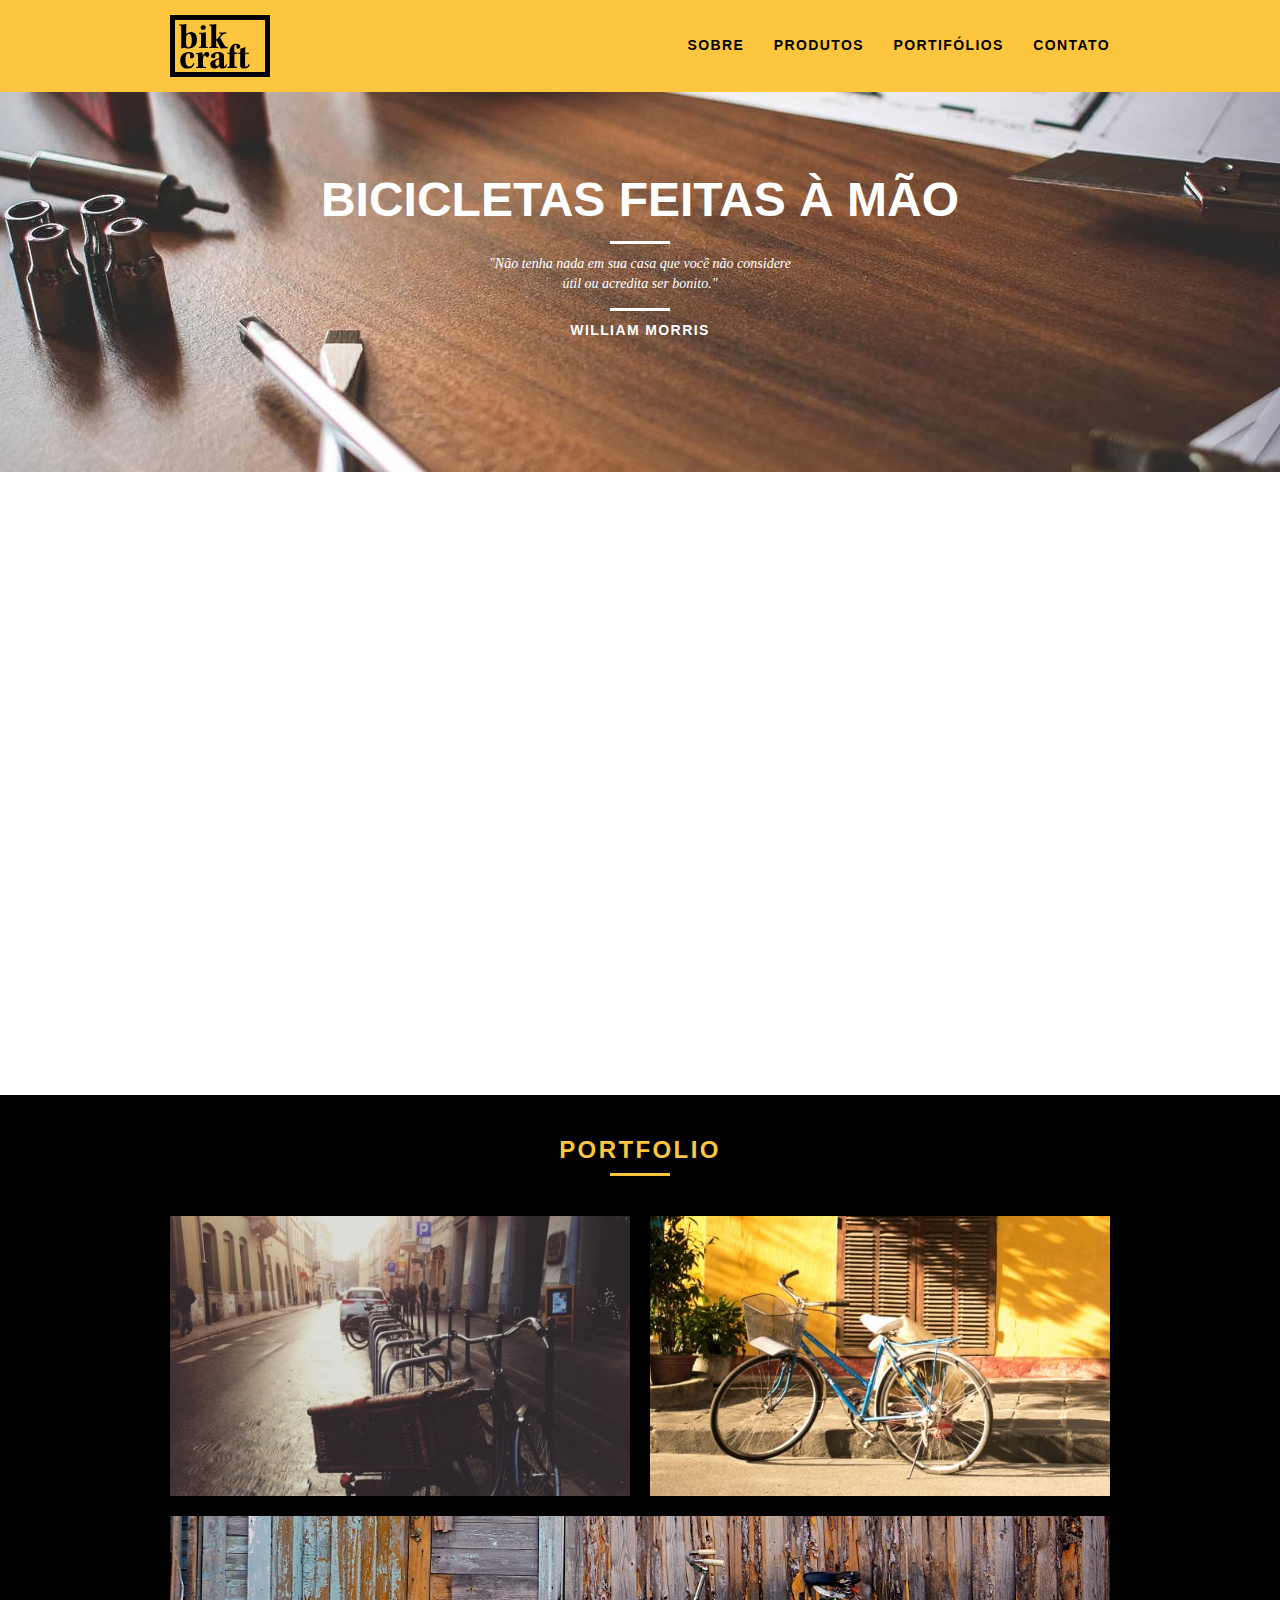
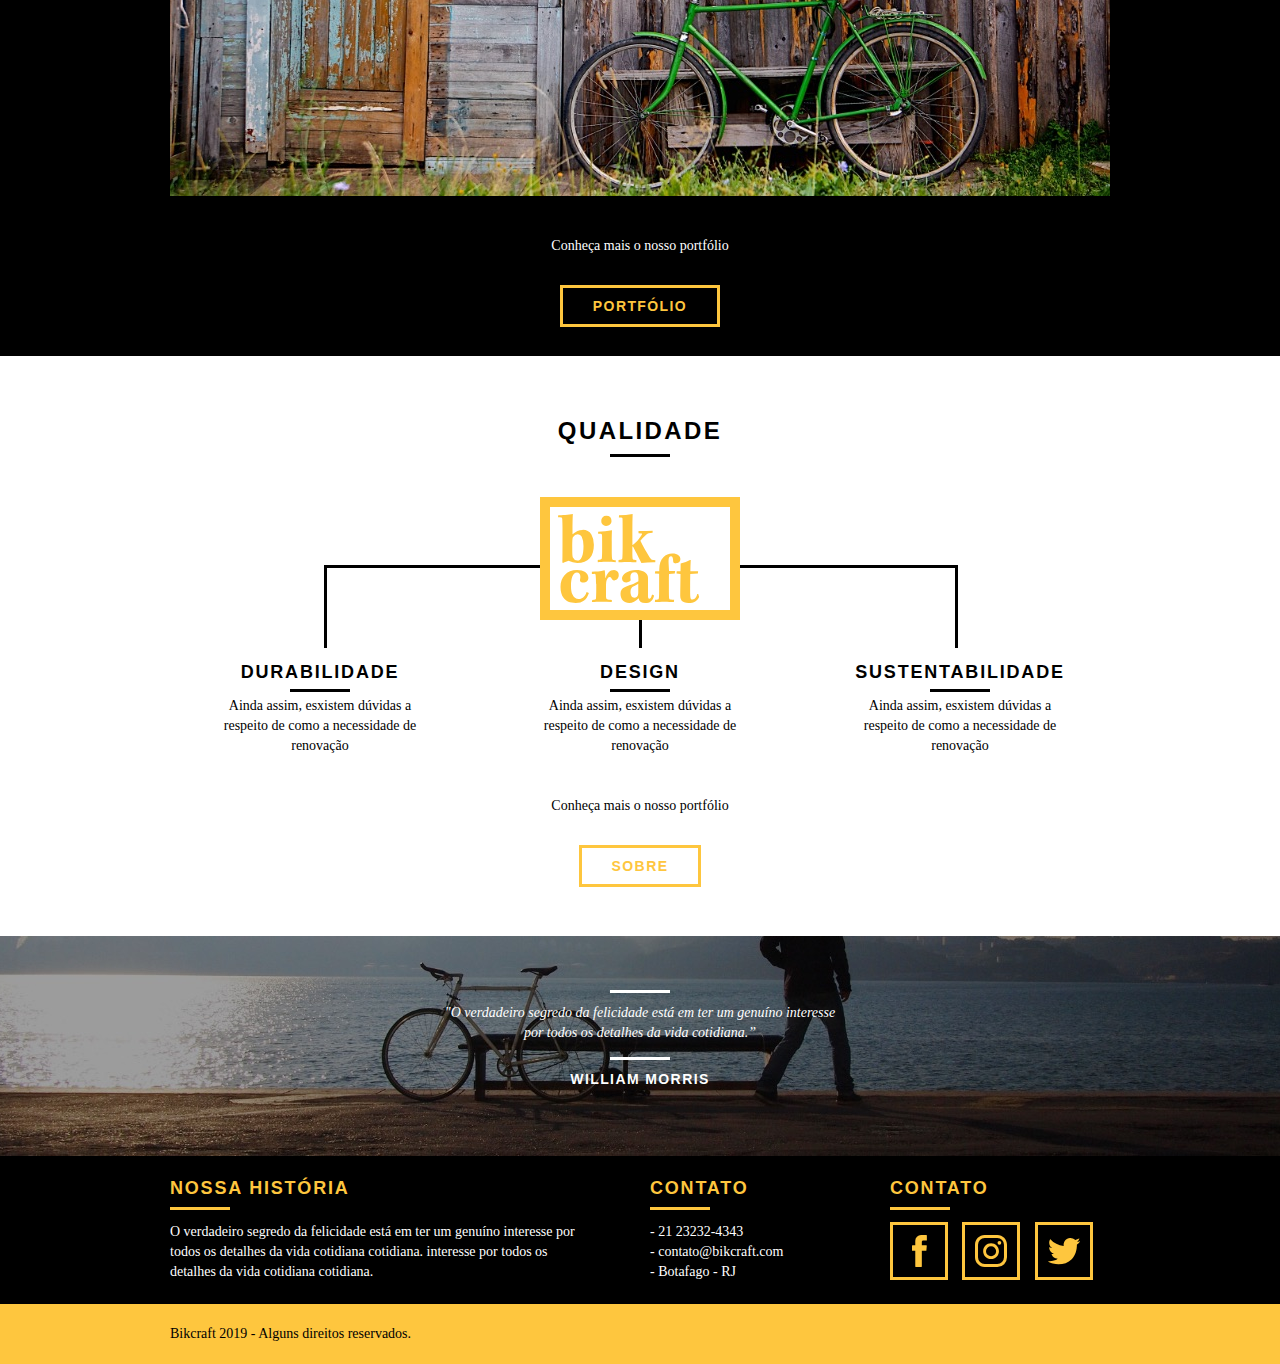
<file: index.html>
<!DOCTYPE html>
<html lang="pt-br">

<head>

    <meta charset="UTF-8">
    <meta name="viewport" content="width=device-width, initial-scale=1.0">
    <link rel="stylesheet" href="css/normalize.css">
    <link rel="stylesheet" href="css/reset.css">
    <link rel="stylesheet" href="css/grid.css">
    <link rel="stylesheet" href="css/style.css">
    <link rel="stylesheet" href="css/responsivo.css">

    <script>document.documentElement.classList.add("js");</script>
    
    <title>Bikcraft</title>

</head>
    

<body>
    <header class="header">
        <div class="container">
            <a href="index.html" class="grid-4">
                <img src="img/bikcraft.svg" alt="Bikcraft">
            </a>
            <nav class="grid-12 header_menu">
                <ul>
                    <li><a href="sobre.html">Sobre</a></li>
                    <li><a href="produtos.html">Produtos</a></li>
                    <li><a href="portifolio.html">Portifólios</a></li>
                    <li><a href="contato.html">Contato</a></li>
                </ul>
            </nav>
        </div>
    </header>

    <section class="introducao">
        <div class="container">
            <h1 data-anime="400" class="fadeInDown">Bicicletas feitas à mão</h1>
            <blockquote data-anime="800" class="fadeInDown quote-externo" >
                <p>"Não tenha nada em sua casa que você não considere útil ou acredita ser bonito."</p>
                <cite>WILLIAM MORRIS</cite>
            </blockquote>
            <a data-anime="1200" href="produtos.html" class="btn">Orçamento</a>
        </div>
    </section>

    <section class="produtos container fadeInDown" data-anime="1600">
        <h2 class="subtitulo">Produto</h2>
        <ul class="produtos_lista">

            <li class="grid-1-3">
                <div class="produtos_icone">
                <img src="img/produtos/passeio.svg" alt="Bikcraft passeio">
                </div>
                <h3>Passeio</h3>
                <p>Ainda assim, esxistem dúvidas a respeito de como a necessidade de renovação.</p>
            </li>

            <li class="grid-1-3">
                <div class="produtos_icone">
                <img src="img/produtos/esporte.svg" alt="Bikcraft passeio">
                </div>
                <h3>Esporte</h3>
                <p>Ainda assim, escistem dúvifsd s respeito de como a necessidade de renovação.</p>
            </li>

            <li class="grid-1-3">
                <div class="produtos_icone">
                <img src="img/produtos/retro.svg" alt="Bikcraft passeio">
                </div>
                <h3>Retrô</h3>
                <p>Ainda assim, escistem dúvifsd s respeito de como a necessidade de renovação.</p>
            </li>

        </ul>

        <div class="call">
            <p>Clique aqui e veja os detalhes dos produtos</p>
            <a href="produtos.html" class="btn btn-preto">Produtos</a>
        </div>

    </section>

    <section class="portfolio">
        <div class="container">
            <h2 class="subtitulo">Portfolio</h2>
            <ul class="portfolio_lista">
                <li class="grid-8"><img src="img/portfolio/retro.jpg" alt="Bicicleta retrô"></li>
                <li class="grid-8"><img src="img/portfolio/passeio.jpg" alt="Bicicleta passeio"></li>
                <li class="grid-16"><img src="img/portfolio/esporte.jpg" alt="Bicicleta esporte"></li>
            </ul>
            <div class="call">
                <p>Conheça mais o nosso portfólio</p>
                <a href="portifolio.html" class="btn">Portfólio</a>
            </div>
        </div>

    </section>

    <section class="qualidade container">
        <h2 class="subtitulo">Qualidade</h2>
        <img src="img/bikcraft-qualidade.svg" alt="Bikcraft">
        <ul class="qualidade_lista">
            <li class="grid-1-3">
                <h3>Durabilidade</h3>
                <p>Ainda assim, esxistem dúvidas a respeito de como a necessidade de renovação</p>
            </li>
            <li class="grid-1-3">
                <h3>Design</h3>
                <p>Ainda assim, esxistem dúvidas a respeito de como a necessidade de renovação</p>
            </li>
            <li class="grid-1-3">
                <h3>Sustentabilidade</h3>
                <p>Ainda assim, esxistem dúvidas a respeito de como a necessidade de renovação</p>
            </li>
        </ul>
        <div class="call">
            <p>Conheça mais o nosso portfólio</p>
            <a href="sobre.html" class="btn btn-preto">Sobre</a>
        </div>
    </section>

    <section class="quebra">

        <blockquote class="quote-externo container">
            <p>"O verdadeiro segredo da felicidade está em ter um genuíno interesse por todos os detalhes da vida cotidiana.”</p>
            <cite>WILLIAM MORRIS</cite>
        </blockquote>
    </section>

    <footer>
        <div class="footer">
            <div class="container">

                <div class="grid-8 footer_historia">
                    <h3>Nossa História</h3>
                    <p>O verdadeiro segredo da felicidade está em ter um genuíno interesse por todos os detalhes da vida cotidiana cotidiana. interesse por todos os detalhes da vida cotidiana cotidiana.</p>
                </div>

                <div class="grid-4 footer_contato">
                    <h3>Contato</h3>
                    <ul>
                        <li>- 21 23232-4343</li>
                        <li>- contato@bikcraft.com</li>
                        <li>- Botafago - RJ</li>
                    </ul>
                </div>

                <div class="grid-4 footer_redes">
                    <h3>Contato</h3>
                    <ul>
                        <li><a href="http://facebook.com" target="_blank"><img src="img/redes-sociais/facebook.svg" alt="Rede social do Facebook"></a></li>
                        <li><a href="http://instragram.com" target="_blank"><img src="img/redes-sociais/instagram.svg" alt="Rede social do Instagram"></a></li>
                        <li><a href="http://twitter.com" target="_blank"><img src="img/redes-sociais/twitter.svg" alt="Rede social do Twitter"></a></li>
                    </ul>
                </div>

            </div>
        </div>

        <div class="copy">
            <div class="container">
            <p class="grid-16">Bikcraft 2019 - Alguns direitos reservados.</p>
            </div>
        </div>

    </footer>

    <script src="./js/simple-anime.js"></script>
    <script src="./js/script.js"></script>

</body>

</html>
</file>
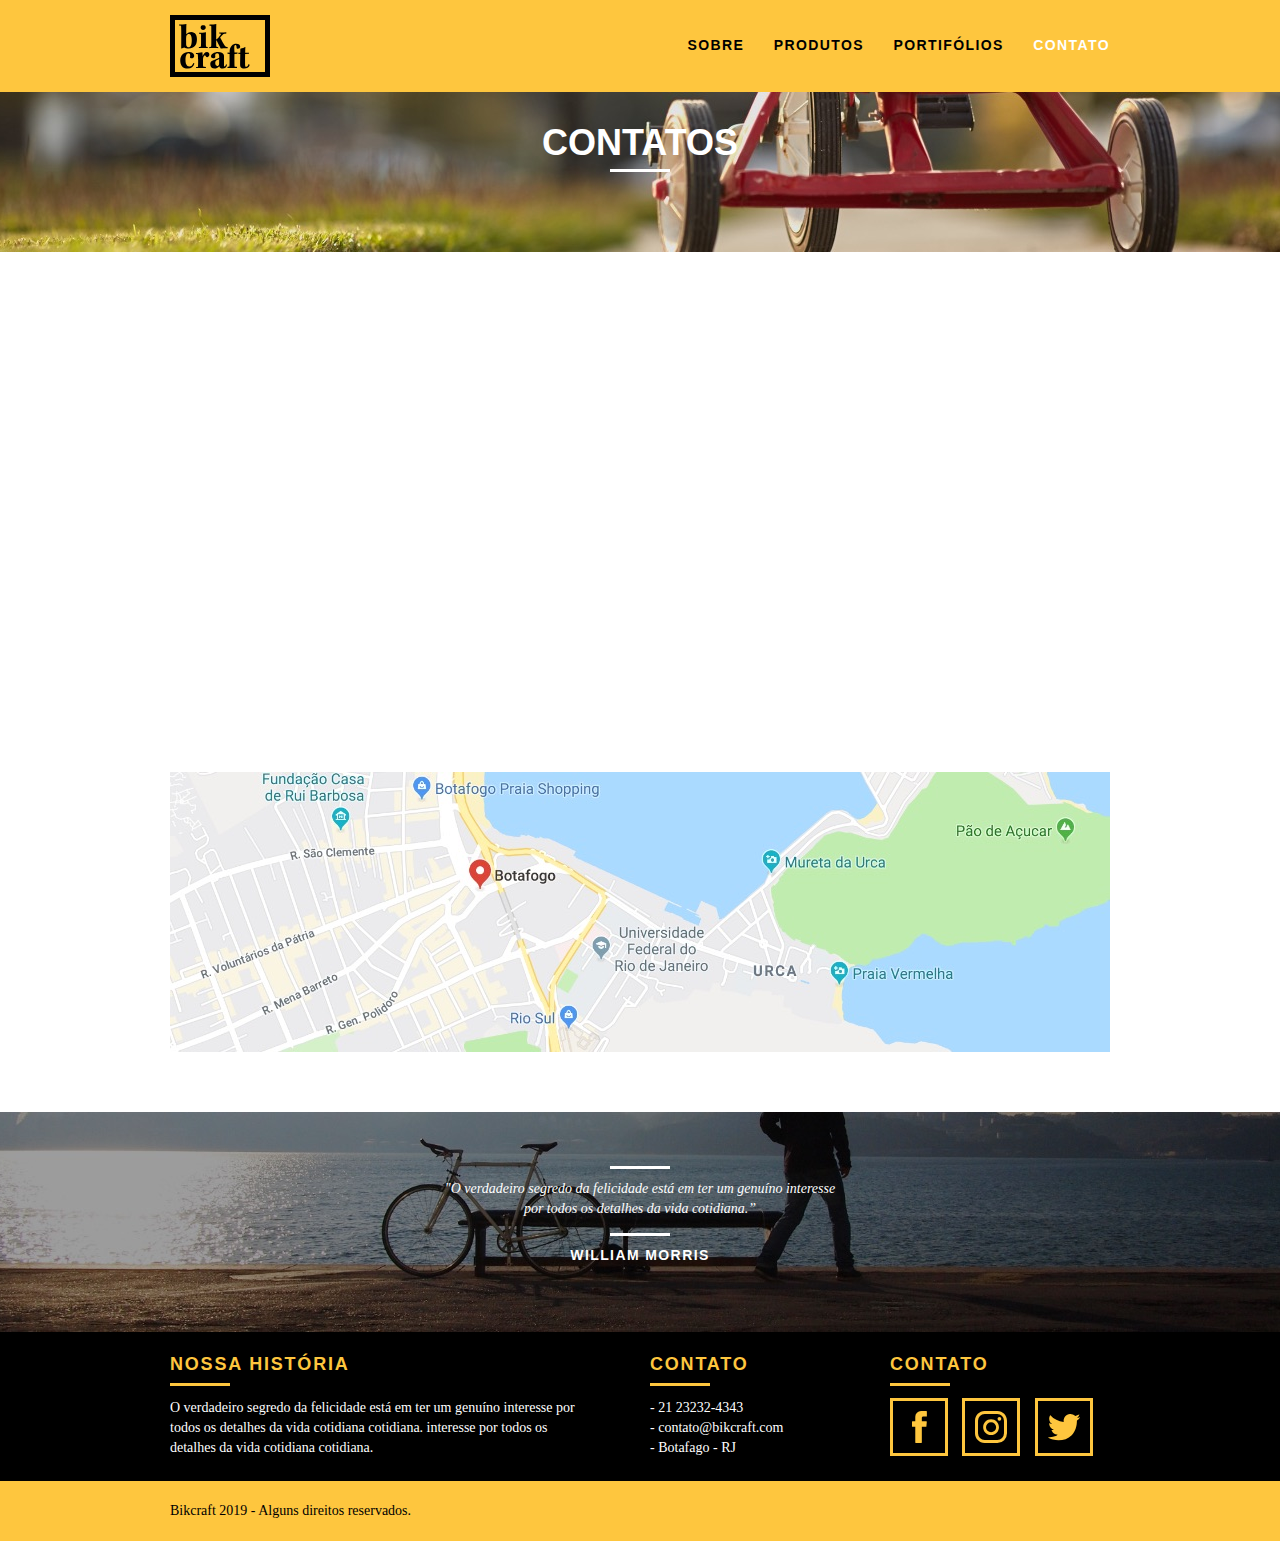
<file: contato.html>
<!DOCTYPE html>
<html lang="pt-br">

<head>
    <meta charset="UTF-8">
    <meta name="viewport" content="width=device-width, initial-scale=1.0">
    <link rel="stylesheet" href="css/normalize.css">
    <link rel="stylesheet" href="css/reset.css">
    <link rel="stylesheet" href="css/grid.css">
    <link rel="stylesheet" href="css/style.css">
    <link rel="stylesheet" href="css/contato.css">
    <link rel="stylesheet" href="css/responsivo.css">
    <script>document.documentElement.classList.add("js");</script>
    <title>Bikcraft - Contato</title>
</head>

<body>
    <header class="header">
        <div class="container">
            <a href="index.html" class="grid-4">
                <img src="img/bikcraft.svg" alt="Bikcraft">
            </a>
            <nav class="grid-12 header_menu">
                <ul>
                    <li><a href="sobre.html">Sobre</a></li>
                    <li><a href="produtos.html">Produtos</a></li>
                    <li><a href="portifolio.html">Portifólios</a></li>
                    <li><a href="contato.html" class="menu_ativo">Contato</a></li>
                </ul>
            </nav>
        </div>
    </header>

    <section class="introducao-interna interna_contato">
        <div class="container">
            <h1 data-anime="400" class="fadeInDown">Contatos</h1>
            <p data-anime="800" class="fadeInDown">Tire suas dúvidas com a gente</p>
        </div>
    </section>
   

    <section class="contato container fadeInDown" data-anime="1200">
            <form action="" id="form_orcamento" class="contato_form grid-8">
                <label for="nome">Nome</label>
                <input type="text" id="nome">

                <label for="email">E-mail</label>
                <input type="text" id="email">

                <label for="telefone">Telefone</label>
                <input type="text" id="telefone">

                <label for="espec">Especificações</label>
                <textarea id="espec"></textarea>
                <button type="submit" class="btn btn-preto">Enviar</button>
            </form>
            <div class="contato_dados grid-8">
                <h3>Dados</h3>
                <span>+55 21 93223 3232</span>
                <span>orcamento@bikcraft.com</span>
                <span>Rua Ali Perto - Botafogo</span>
                <span>Rio de Janeiro - RJ - Brasil</span>
                <h3>Redes Sociais</h3>
                <ul>
                        <li><a href="http://facebook.com" target="_blank"><img src="img/redes-sociais/facebook.svg" alt="Rede social do Facebook"></a></li>
                        <li><a href="http://instragram.com" target="_blank"><img src="img/redes-sociais/instagram.svg" alt="Rede social do Instagram"></a></li>
                        <li><a href="http://twitter.com" target="_blank"><img src="img/redes-sociais/twitter.svg" alt="Rede social do Twitter"></a></li>
                </ul>
            </div>
        </section>

        <section class="container contato_mapa">
            <a href="http://google.com" target="_blank" class="grid-16"><img src="img/endereco-bikcraft.jpg" alt="Endereço da Bikcraft"></a>
        </section>


    <section class="quebra">
        <blockquote class="quote-externo container">
            <p>"O verdadeiro segredo da felicidade está em ter um genuíno interesse por todos os detalhes da vida cotidiana.”</p>
            <cite>WILLIAM MORRIS</cite>
        </blockquote>
    </section>

    <footer>
        <div class="footer">
            <div class="container">

                <div class="grid-8 footer_historia">
                    <h3>Nossa História</h3>
                    <p>O verdadeiro segredo da felicidade está em ter um genuíno interesse por todos os detalhes da vida cotidiana cotidiana. interesse por todos os detalhes da vida cotidiana cotidiana.</p>
                </div>

                <div class="grid-4 footer_contato">
                    <h3>Contato</h3>
                    <ul>
                        <li>- 21 23232-4343</li>
                        <li>- contato@bikcraft.com</li>
                        <li>- Botafago - RJ</li>
                    </ul>
                </div>

                <div class="grid-4 footer_redes">
                    <h3>Contato</h3>
                    <ul>
                        <li><a href="http://facebook.com" target="_blank"><img src="img/redes-sociais/facebook.svg" alt="Rede social do Facebook"></a></li>
                        <li><a href="http://instragram.com" target="_blank"><img src="img/redes-sociais/instagram.svg" alt="Rede social do Instagram"></a></li>
                        <li><a href="http://twitter.com" target="_blank"><img src="img/redes-sociais/twitter.svg" alt="Rede social do Twitter"></a></li>
                    </ul>
                </div>

            </div>
        </div>

        <div class="copy">
            <div class="container">
            <p class="grid-16">Bikcraft 2019 - Alguns direitos reservados.</p>
            </div>
        </div>

    </footer>

    <script src="./js/simple-anime.js"></script>
    <script src="./js/simple-slide.js"></script>    
    <script src="./js/script.js"></script>

</body>

</html>
</file>
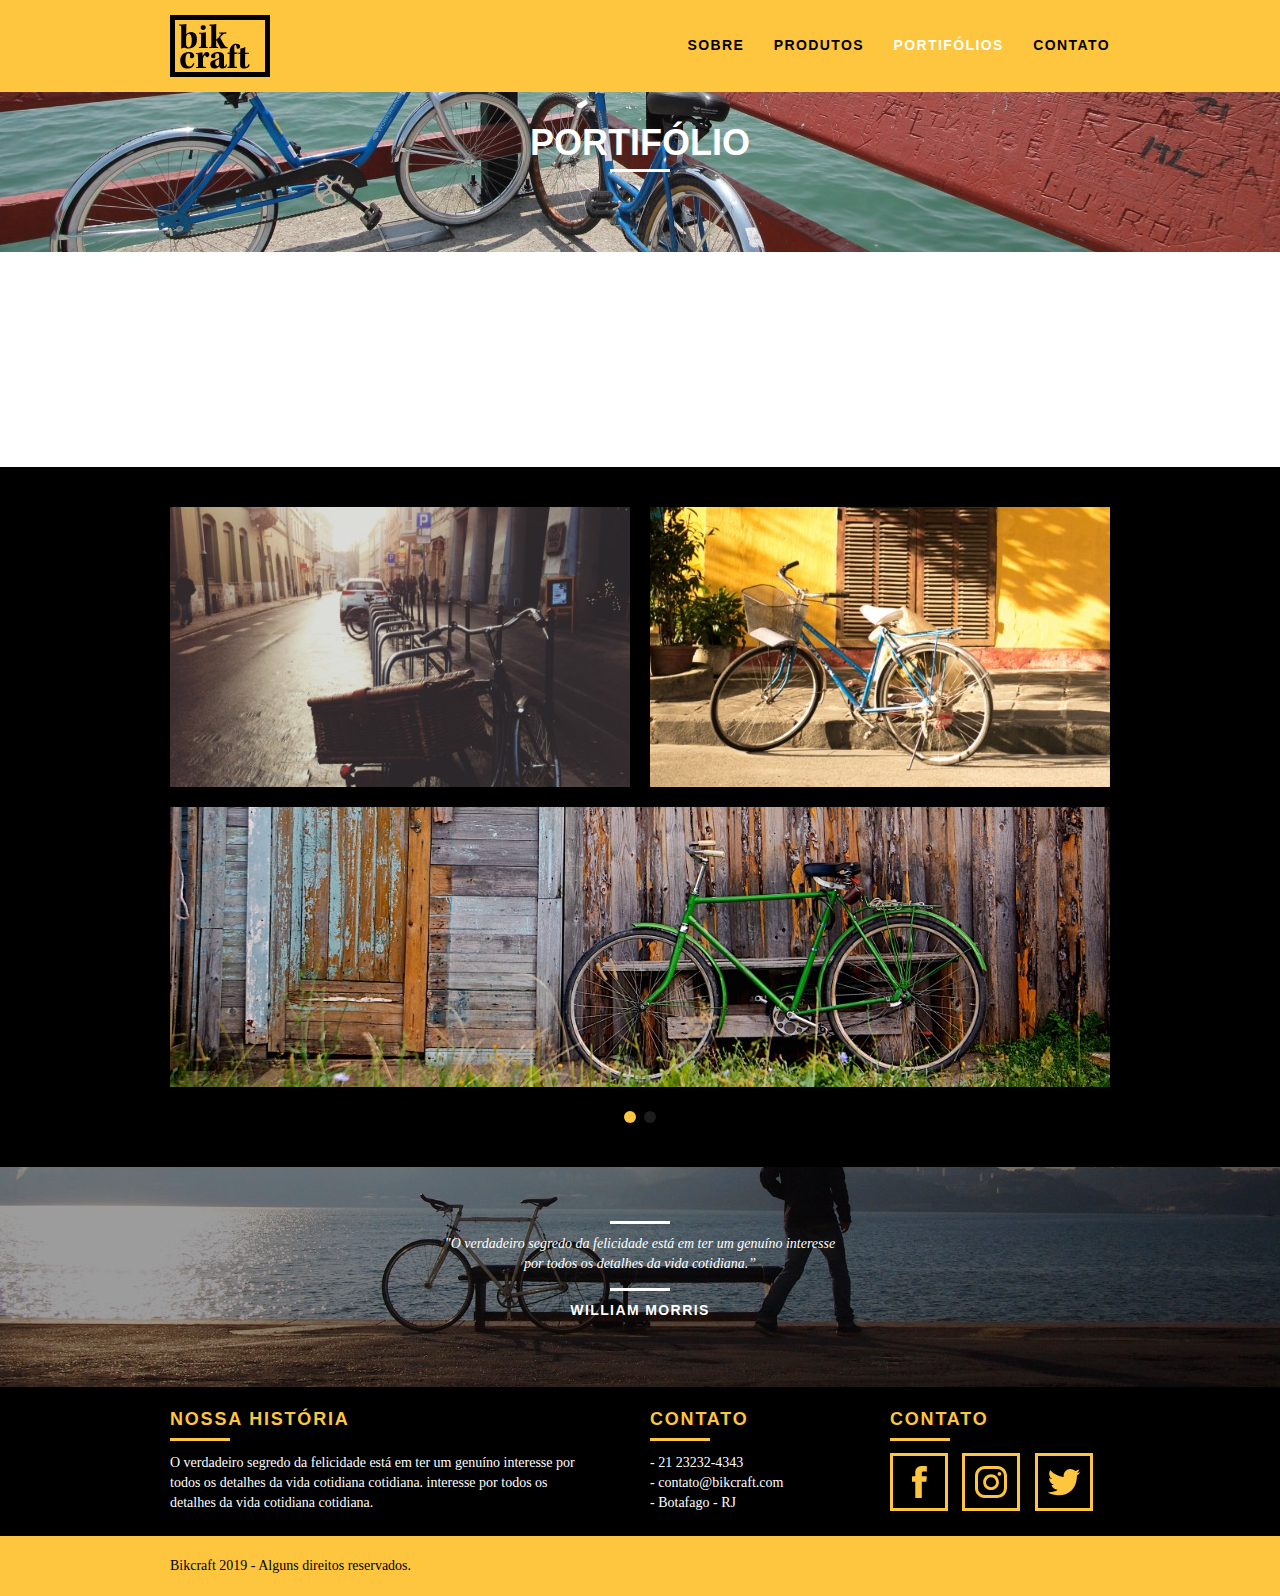
<file: portifolio.html>
<!DOCTYPE html>
<html lang="pt-br">

<head>
    <meta charset="UTF-8">
    <meta name="viewport" content="width=device-width, initial-scale=1.0">
    <link rel="stylesheet" href="css/normalize.css">
    <link rel="stylesheet" href="css/reset.css">
    <link rel="stylesheet" href="css/grid.css">
    <link rel="stylesheet" href="css/style.css">
    <link rel="stylesheet" href="css/portifolio.css">
    <link rel="stylesheet" href="css/responsivo.css">
    <script>document.documentElement.classList.add("js");</script>
    <title>Bikcraft - Portifólio</title>
</head>

<body>
    <header class="header">
        <div class="container">
            <a href="index.html" class="grid-4">
                <img src="img/bikcraft.svg" alt="Bikcraft">
            </a>
            <nav class="grid-12 header_menu">
                <ul>
                    <li><a href="sobre.html">Sobre</a></li>
                    <li><a href="produtos.html">Produtos</a></li>
                    <li><a href="portifolio.html" class="menu_ativo">Portifólios</a></li>
                    <li><a href="contato.html">Contato</a></li>
                </ul>
            </nav>
        </div>
    </header>

    <section class="introducao-interna interna_portifolio">
        <div class="container">
            <h1 data-anime="400" class="fadeInDown">Portifólio</h1>
            <p data-anime="800" class="fadeInDown">Conheça os projetos que amamos mostrar</p>
        </div>
    </section>

    <section class="container fadeInDown" data-slide="quote" data-anime="1200">
        <blockquote class="quote_clientes">
            <p>“Pedalar sempre foi a minha paixão, o que o pessoal da Bikcraft fez foi intensificar o meu amor por esta atividade. Recomendo à todos que amo.”</p>
            <cite>Barbara Moss</cite>
        </blockquote>
        <blockquote class="quote_clientes">
            <p>“Nada melhor do que dar um rolê com a minha Bikcraft na orla. Essa é a minha companheira mais fiel, nunca me traiu e está sempre a minha disposição.”</p>
            <cite>Jhony Rato</cite>
        </blockquote>
        <blockquote class="quote_clientes">
            <p>“Aqueles que ainda não possuem uma Bikcraft, não sabem o que estão perdendo. A precisão é absurda e a velocidade transcendental. Nunca vida nada igual.”</p>
            <cite>Bernardo</cite>
        </blockquote>
    </section>

    <section class="portfolio">
        <div class="container" data-slide="portifolio">
            <ul class="portfolio_lista">
                <li class="grid-8"><img src="img/portfolio/retro.jpg" alt="Bicicleta retrô"></li>
                <li class="grid-8"><img src="img/portfolio/passeio.jpg" alt="Bicicleta passeio"></li>
                <li class="grid-16"><img src="img/portfolio/esporte.jpg" alt="Bicicleta esporte"></li>
            </ul>
            <ul class="portfolio_lista">
                <li class="grid-8"><img src="img/portfolio/passeio.jpg" alt="Bicicleta passeio"></li>
                <li class="grid-8"><img src="img/portfolio/retro.jpg" alt="Bicicleta retrô"></li>
                <li class="grid-16"><img src="img/portfolio/esporte.jpg" alt="Bicicleta esporte"></li>
            </ul>
        </div>

    </section>

    <section class="quebra">
        <blockquote class="quote-externo container">
            <p>"O verdadeiro segredo da felicidade está em ter um genuíno interesse por todos os detalhes da vida cotidiana.”</p>
            <cite>WILLIAM MORRIS</cite>
        </blockquote>
    </section>

    <footer>
        <div class="footer">
            <div class="container">

                <div class="grid-8 footer_historia">
                    <h3>Nossa História</h3>
                    <p>O verdadeiro segredo da felicidade está em ter um genuíno interesse por todos os detalhes da vida cotidiana cotidiana. interesse por todos os detalhes da vida cotidiana cotidiana.</p>
                </div>

                <div class="grid-4 footer_contato">
                    <h3>Contato</h3>
                    <ul>
                        <li>- 21 23232-4343</li>
                        <li>- contato@bikcraft.com</li>
                        <li>- Botafago - RJ</li>
                    </ul>
                </div>

                <div class="grid-4 footer_redes">
                    <h3>Contato</h3>
                    <ul>
                        <li><a href="http://facebook.com" target="_blank"><img src="img/redes-sociais/facebook.svg" alt="Rede social do Facebook"></a></li>
                        <li><a href="http://instragram.com" target="_blank"><img src="img/redes-sociais/instagram.svg" alt="Rede social do Instagram"></a></li>
                        <li><a href="http://twitter.com" target="_blank"><img src="img/redes-sociais/twitter.svg" alt="Rede social do Twitter"></a></li>
                    </ul>
                </div>

            </div>
        </div>

        <div class="copy">
            <div class="container">
            <p class="grid-16">Bikcraft 2019 - Alguns direitos reservados.</p>
            </div>
        </div>

    </footer>


    <script src="./js/simple-anime.js"></script>
    <script src="./js/simple-slide.js"></script>
    <script src="./js/script.js"></script>
    
</body>

</html>
</file>
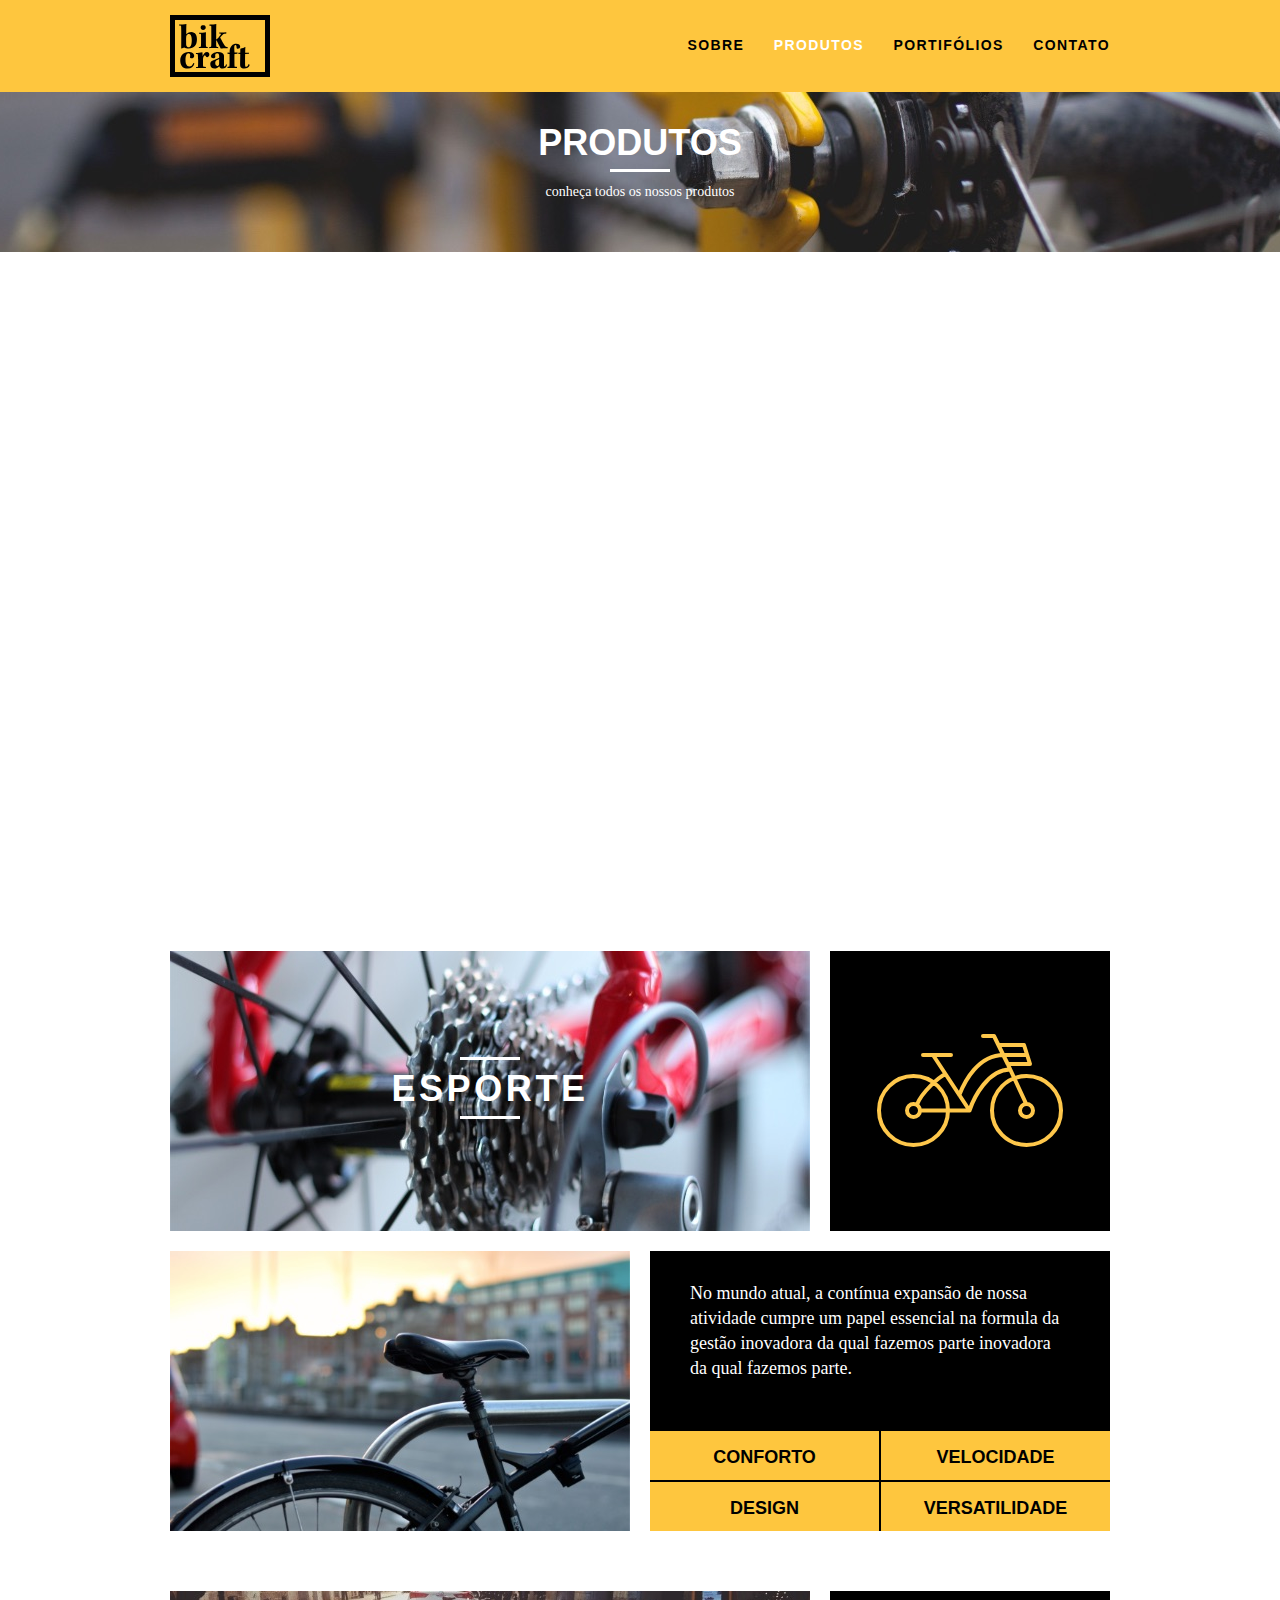
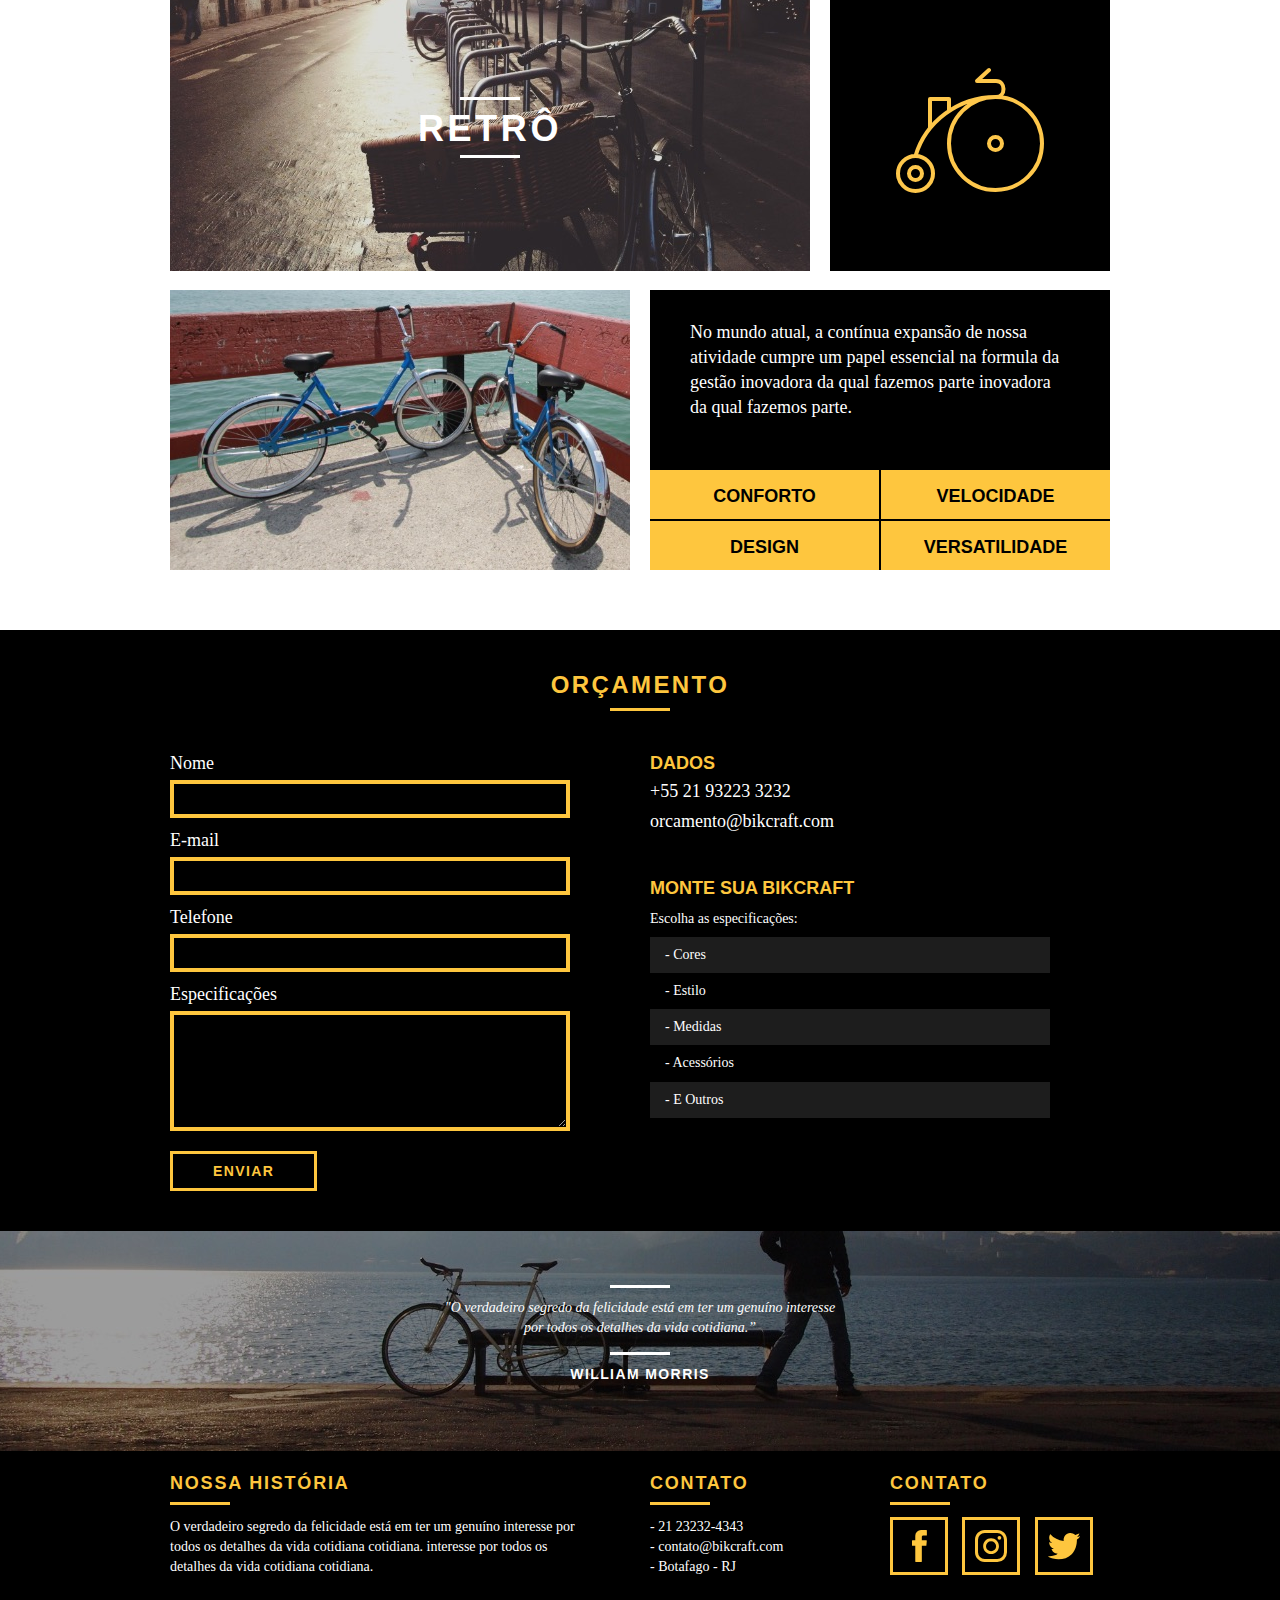
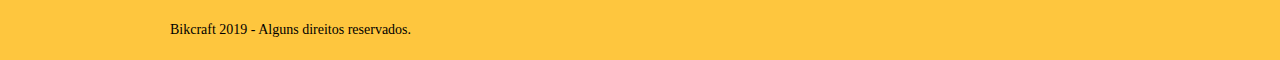
<file: produtos.html>
<!DOCTYPE html>
<html lang="pt-br">

<head>
    <meta charset="UTF-8">
    <meta name="viewport" content="width=device-width, initial-scale=1.0">
    <link rel="stylesheet" href="css/normalize.css">
    <link rel="stylesheet" href="css/reset.css">
    <link rel="stylesheet" href="css/grid.css">
    <link rel="stylesheet" href="css/style.css">
    <link rel="stylesheet" href="css/produtos.css">
    <link rel="stylesheet" href="css/responsivo.css">
    <script>document.documentElement.classList.add("js");</script>
    <title>Bikcraft - Produtos</title>
</head>

<body>
    <header class="header">
        <div class="container">
            <a href="index.html" class="grid-4">
                <img src="img/bikcraft.svg" alt="Bikcraft">
            </a>
            <nav class="grid-12 header_menu">
                <ul>
                    <li><a href="sobre.html">Sobre</a></li>
                    <li><a href="produtos.html" class="menu_ativo">Produtos</a></li>
                    <li><a href="portifolio.html">Portifólios</a></li>
                    <li><a href="contato.html">Contato</a></li>
                </ul>
            </nav>
        </div>
    </header>

    <section class="introducao-interna interna_produtos">
        <div class="container">
            <h1 data-anime="400" class="fadeInDown">Produtos</h1>
            <p data-anime="800" class="fadeInDown">conheça todos os nossos produtos</p>
        </div>
    </section>

    <section class="container produto_item fadeInDown" data-anime="1200">
        <div class="grid-11"><img src="img/produtos/bikcraft-passeio-1.jpg" alt="Bikcraft passeio">
        <h2>Passeio</h2>
        </div>
        <div class="grid-5 produto_icone"><img src="img/produtos/passeio.svg" alt=""></div>
        <div class="grid-8"><img src="img/produtos/bikcraft-passeio-2.jpg" alt="Bikcraft passeio"></div>
        <div class="grid-8 produto_info">
            <p>No mundo atual, a contínua expansão de nossa atividade cumpre um papel essencial na formula da gestão inovadora da qual fazemos parte inovadora da qual fazemos parte.</p>
            <ul>
                <li>Conforto</li>
                <li>Velocidade</li>
                <li>Design</li>
                <li>Versatilidade</li>
            </ul>
        </div>
    </section>

    <section class="container produto_item">
        <div class="grid-11"><img src="img/produtos/bikcraft-esporte-1.jpg" alt="Bikcraft esporte">
        <h2>Esporte</h2>
        </div>
        <div class="grid-5 produto_icone"><img src="img/produtos/passeio.svg" alt=""></div>
        <div class="grid-8"><img src="img/produtos/bikcraft-esporte-2.jpg" alt="Bikcraft esporte"></div>
        <div class="grid-8 produto_info">
            <p>No mundo atual, a contínua expansão de nossa atividade cumpre um papel essencial na formula da gestão inovadora da qual fazemos parte inovadora da qual fazemos parte.</p>
            <ul>
                <li>Conforto</li>
                <li>Velocidade</li>
                <li>Design</li>
                <li>Versatilidade</li>
            </ul>
        </div>
    </section>

    <section class="container produto_item">
        <div class="grid-11"><img src="img/produtos/bikcraft-retro-1.jpg" alt="Bikcraft retrô">
        <h2>Retrô</h2>
        </div>
        <div class="grid-5 produto_icone"><img src="img/produtos/retro.svg" alt=""></div>
        <div class="grid-8"><img src="img/produtos/bikcraft-retro-2.jpg" alt="Bikcraft retrô"></div>
        <div class="grid-8 produto_info">
            <p>No mundo atual, a contínua expansão de nossa atividade cumpre um papel essencial na formula da gestão inovadora da qual fazemos parte inovadora da qual fazemos parte.</p>
            <ul>
                <li>Conforto</li>
                <li>Velocidade</li>
                <li>Design</li>
                <li>Versatilidade</li>
            </ul>
        </div>
    </section>

    <section class="orcamento">
        <div class="container">
            <h2 class="subtitulo">Orçamento</h2>
            <form action="" id="form_orcamento" class=" form grid-8">
                <label for="nome">Nome</label>
                <input type="text" id="nome">

                <label for="email">E-mail</label>
                <input type="text" id="email">

                <label for="telefone">Telefone</label>
                <input type="text" id="telefone">

                <label for="espec">Especificações</label>
                <textarea id="espec"></textarea>
                <button type="submit" class="btn">Enviar</button>
            </form>
            <div class="orcamento_dados grid-8">
                <h3>Dados</h3>
                <span>+55 21 93223 3232</span>
                <span>orcamento@bikcraft.com</span>
                <h3>Monte sua Bikcraft</h3>
                <p>Escolha as especificações:</p>
                <ul>
                    <li>- Cores</li>
                    <li>- Estilo</li>
                    <li>- Medidas</li>
                    <li>- Acessórios</li>
                    <li>- E Outros</li>
                </ul>
            </div>
        </div>
    </section>


    <section class="quebra">
        <blockquote class="quote-externo container">
            <p>"O verdadeiro segredo da felicidade está em ter um genuíno interesse por todos os detalhes da vida cotidiana.”</p>
            <cite>WILLIAM MORRIS</cite>
        </blockquote>
    </section>

    <footer>
        <div class="footer">
            <div class="container">

                <div class="grid-8 footer_historia">
                    <h3>Nossa História</h3>
                    <p>O verdadeiro segredo da felicidade está em ter um genuíno interesse por todos os detalhes da vida cotidiana cotidiana. interesse por todos os detalhes da vida cotidiana cotidiana.</p>
                </div>

                <div class="grid-4 footer_contato">
                    <h3>Contato</h3>
                    <ul>
                        <li>- 21 23232-4343</li>
                        <li>- contato@bikcraft.com</li>
                        <li>- Botafago - RJ</li>
                    </ul>
                </div>

                <div class="grid-4 footer_redes">
                    <h3>Contato</h3>
                    <ul>
                        <li><a href="http://facebook.com" target="_blank"><img src="img/redes-sociais/facebook.svg" alt="Rede social do Facebook"></a></li>
                        <li><a href="http://instragram.com" target="_blank"><img src="img/redes-sociais/instagram.svg" alt="Rede social do Instagram"></a></li>
                        <li><a href="http://twitter.com" target="_blank"><img src="img/redes-sociais/twitter.svg" alt="Rede social do Twitter"></a></li>
                    </ul>
                </div>

            </div>
        </div>

        <div class="copy">
            <div class="container">
            <p class="grid-16">Bikcraft 2019 - Alguns direitos reservados.</p>
            </div>
        </div>

    </footer>

    <script src="./js/simple-anime.js"></script>
    <script src="./js/simple-slide.js"></script>
    <script src="./js/script.js"></script>

</body>

</html>
</file>
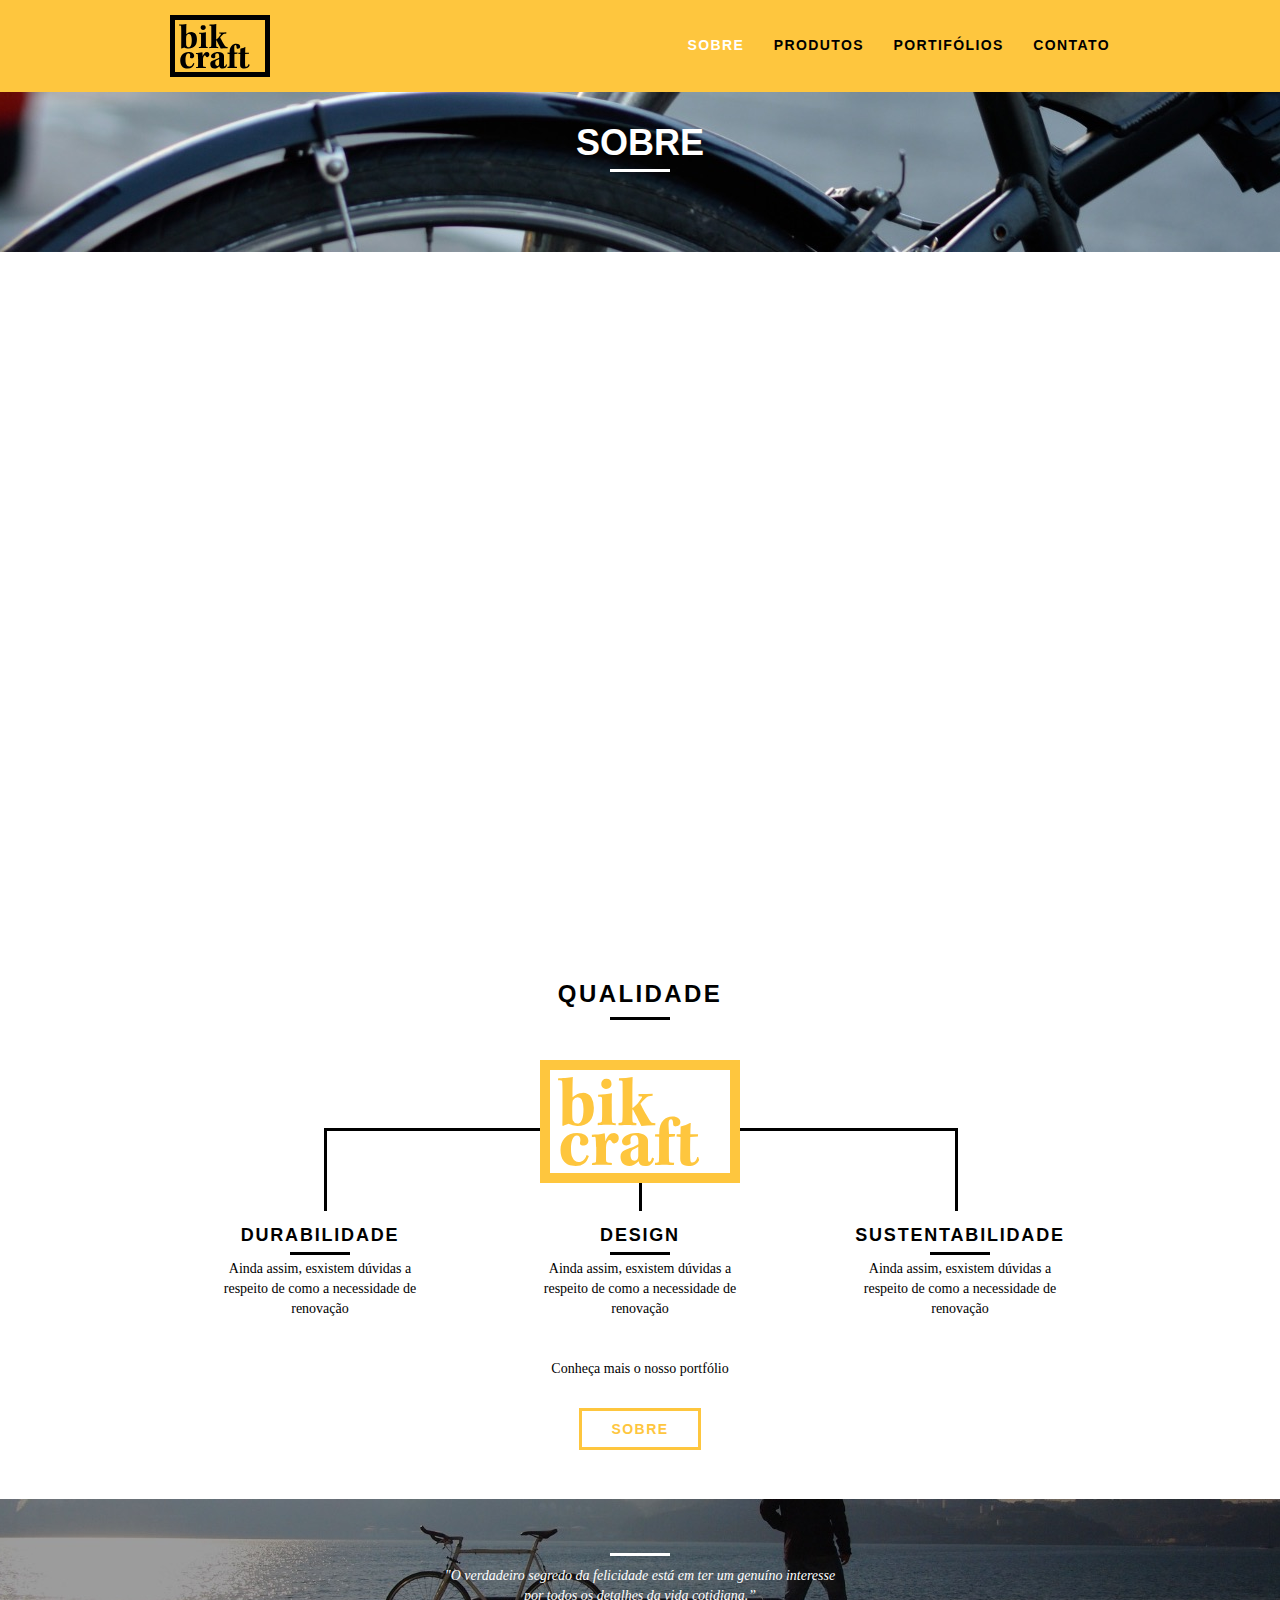
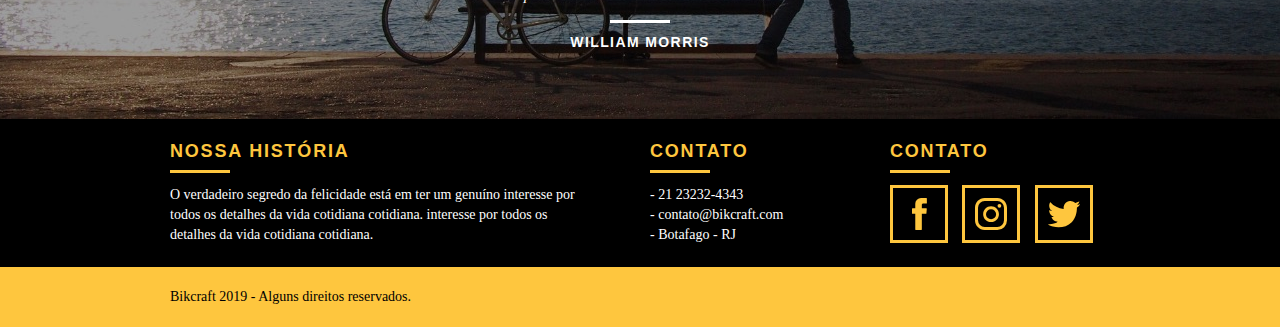
<file: sobre.html>
<!DOCTYPE html>
<html lang="pt-br">

<head>
    <meta charset="UTF-8">
    <meta name="viewport" content="width=device-width, initial-scale=1.0">
    <link rel="stylesheet" href="css/normalize.css">
    <link rel="stylesheet" href="css/reset.css">
    <link rel="stylesheet" href="css/grid.css">
    <link rel="stylesheet" href="css/style.css">
    <link rel="stylesheet" href="css/sobre.css">
    <link rel="stylesheet" href="css/responsivo.css">
    <script>document.documentElement.classList.add("js");</script>
    <title>Bikcraft - Sobre</title>
</head>

<body>
    <header class="header">
        <div class="container">
            <a href="index.html" class="grid-4">
                <img src="img/bikcraft.svg" alt="Bikcraft">
            </a>
            <nav class="grid-12 header_menu">
                <ul>
                    <li><a href="sobre.html" class="menu_ativo">Sobre</a></li>
                    <li><a href="produtos.html">Produtos</a></li>
                    <li><a href="portifolio.html">Portifólios</a></li>
                    <li><a href="contato.html">Contato</a></li>
                </ul>
            </nav>
        </div>
    </header>

    <section class="introducao-interna interna_sobre">
        <div class="container">
            <h1 data-anime="400" class="fadeInDown">Sobre</h1>
            <p data-anime="800" class="fadeInDown">Conheça mais sobre a bikcraft</p>
        </div>
    </section>

    <section class="missao_sobre container fadeInDown" data-anime="1200">
        <div class="grid-10">
            <h2 class="subtitulo-interno">História, Missão e Valor</h2>
            <p>Quando iniciamos a Bikcraft queriamos apenas um produto que adoraríamos utilizar. Eramos apaixonados por pedalar e também por fazer as coisas com as nossas próprias mãos. Assim surgiu um sonho na garagem da nossa casa.</p>

            <p>Conheça os nossos produtos, pergunte para os nossos clientes e descubra a maravilha de ter uma Bikcraft na sua casa.</p>
        </div>

        <div class="grid-6">
            <h2 class="subtitulo-interno">Valores</h2>
            <ul>
                <li>- Qualidade no processo com</li>
                <li>- Foco no cliente sem perder a</li>
                <li>- Diversão, preservando a</li>
                <li>- Natureza com sustentabilidade</li>
            </ul>
        </div>

        <div class="grid-16 foto-equipe">
            <img src="img/equipe-bikcraft.jpg" alt="Equipe Bikcraft">
        </div>

    </section>
    
    <section class="qualidade container">
        <h2 class="subtitulo">Qualidade</h2>
        <img src="img/bikcraft-qualidade.svg" alt="Bikcraft">
        <ul class="qualidade_lista">
            <li class="grid-1-3">
                <h3>Durabilidade</h3>
                <p>Ainda assim, esxistem dúvidas a respeito de como a necessidade de renovação</p>
            </li>
            <li class="grid-1-3">
                <h3>Design</h3>
                <p>Ainda assim, esxistem dúvidas a respeito de como a necessidade de renovação</p>
            </li>
            <li class="grid-1-3">
                <h3>Sustentabilidade</h3>
                <p>Ainda assim, esxistem dúvidas a respeito de como a necessidade de renovação</p>
            </li>
        </ul>
        <div class="call">
            <p>Conheça mais o nosso portfólio</p>
            <a href="sobre.html" class="btn btn-preto">Sobre</a>
        </div>
    </section>

    <section class="quebra">

        <blockquote class="quote-externo container">
            <p>"O verdadeiro segredo da felicidade está em ter um genuíno interesse por todos os detalhes da vida cotidiana.”</p>
            <cite>WILLIAM MORRIS</cite>
        </blockquote>
    </section>

    <footer>
        <div class="footer">
            <div class="container">

                <div class="grid-8 footer_historia">
                    <h3>Nossa História</h3>
                    <p>O verdadeiro segredo da felicidade está em ter um genuíno interesse por todos os detalhes da vida cotidiana cotidiana. interesse por todos os detalhes da vida cotidiana cotidiana.</p>
                </div>

                <div class="grid-4 footer_contato">
                    <h3>Contato</h3>
                    <ul>
                        <li>- 21 23232-4343</li>
                        <li>- contato@bikcraft.com</li>
                        <li>- Botafago - RJ</li>
                    </ul>
                </div>

                <div class="grid-4 footer_redes">
                    <h3>Contato</h3>
                    <ul>
                        <li><a href="http://facebook.com" target="_blank"><img src="img/redes-sociais/facebook.svg" alt="Rede social do Facebook"></a></li>
                        <li><a href="http://instragram.com" target="_blank"><img src="img/redes-sociais/instagram.svg" alt="Rede social do Instagram"></a></li>
                        <li><a href="http://twitter.com" target="_blank"><img src="img/redes-sociais/twitter.svg" alt="Rede social do Twitter"></a></li>
                    </ul>
                </div>

            </div>
        </div>

        <div class="copy">
            <div class="container">
            <p class="grid-16">Bikcraft 2019 - Alguns direitos reservados.</p>
            </div>
        </div>

    </footer>

    <script src="./js/simple-anime.js"></script>
    <script src="./js/simple-slide.js"></script>
    <script src="./js/script.js"></script>

</body>

</html>
</file>
<file: css/grid.css>
*, *:before, *:after {
  -webkit-box-sizing: border-box; 
  -moz-box-sizing: border-box; 
  box-sizing: border-box;
}

.container {
	width: 960px;
	margin: 0 auto;
	padding: 0px;
	position: relative;
}

.container:after, .container:before {
	content: " ";
	display: table;
}

.container:after {
	clear: both;
}

.grid-1, .grid-2, .grid-3, .grid-4, .grid-5, .grid-6, .grid-7, .grid-8, .grid-9, .grid-10, .grid-11, .grid-12, .grid-13, .grid-14, .grid-15, .grid-16, .grid-1-3 {
	float: left;
	margin-left: 10px;
	margin-right: 10px;
}

.grid-1 	{width: 40px;}
.grid-2 	{width: 100px;}
.grid-3 	{width: 160px;}
.grid-4 	{width: 220px;}
.grid-5 	{width: 280px;}
.grid-6 	{width: 340px;}
.grid-7 	{width: 400px;}
.grid-8 	{width: 460px;}
.grid-9 	{width: 520px;}
.grid-10 	{width: 580px;}
.grid-11 	{width: 640px;}
.grid-12 	{width: 700px;}
.grid-13 	{width: 760px;}
.grid-14 	{width: 820px;}
.grid-15 	{width: 880px;}
.grid-16 	{width: 940px;}
.grid-1-3	{width: 300px;}

@media only screen and (min-width: 788px) and (max-width: 979px) {
	.container {
		width: 768px;
	}

	.grid-1		{width: 28px;}
	.grid-2		{width: 76px;}
	.grid-3		{width: 124px;}
	.grid-4		{width: 172px;}
	.grid-5		{width: 220px;}
	.grid-6		{width: 268px;}
	.grid-7		{width: 316px;}
	.grid-8		{width: 364px;}
	.grid-9		{width: 412px;}
	.grid-10	{width: 460px;}
	.grid-11	{width: 508px;}
	.grid-12	{width: 556px;}
	.grid-13	{width: 604px;}
	.grid-14	{width: 652px;}
	.grid-15	{width: 700px;}
	.grid-16	{width: 748px;}
	.grid-1-3	{width: 236px;}

}

@media only screen and (max-width: 787px) {
	.container {
		width: 300px;
	}

	.grid-1, .grid-2, .grid-3, .grid-4, .grid-5, .grid-6, .grid-7, .grid-8, .grid-9, .grid-10, .grid-11, .grid-12, .grid-13, .grid-14, .grid-15, .grid-16, .grid-1-3 {
		width: 300px;
		margin: 0 0 20px 0;
		float: none;
	}
}
</file>
<file: css/style.css>
/* Estilos Gerais */
body {
    font-family: Arial, Helvetica, sans-serif;
}

p {
    font-family: Georgia, 'Times New Roman', Times, serif;
    font-size: 14px;
    line-height: 20px;
}

img {
    display: block;
    max-width: 100%;
}

.btn {
    border: 3px solid #fec63e;
    padding: 10px 30px;
    color: #fec63e;
    font-size: 14px;
    line-height: 20px;
    text-transform: uppercase;
    letter-spacing: .1em;
    font-weight: bold;
}

.btn:hover {
    color: #fff;
    border-color: #fff;
}

.btn.btn-preto:hover {
    color: #000;
    border-color: #000;
}

.subtitulo {
    font-size: 24px;
    line-height: 30px;
    font-weight: bold;
    letter-spacing: .1em;
    color: #000;
    text-transform: uppercase;
    text-align: center;
    margin-bottom: 40px;
}

.subtitulo:after {
    content: "";
    display: block;
    width: 60px;
    height: 3px;
    background: #000;
    margin: 8px auto;
}

.subtitulo-interno {
    font-size: 24px;
    line-height: 30px;
    font-weight: bold;
    letter-spacing: .1em;
    color: #000;
    text-transform: uppercase;
    margin-bottom: 20px;
}

.subtitulo-interno:after {
    content: "";
    display: block;
    width: 60px;
    height: 3px;
    background: #000;
    margin: 8px 0;
}


/* Header */
.header {
    position: fixed;
    top: 0;
    width: 100%;
    background: #fec63e;
    padding: 15px 0;
    z-index: 10;
}

.header_menu {
    text-align: right;
}

.header_menu ul li {
    display: inline-block;
    margin-left: 25px;
    margin-top: 20px;
}

.header_menu ul li a {
    color: #000;
    font-weight: bold;
    text-transform: uppercase;
    letter-spacing: .1em;
    font-size: 14px;
    line-height: 20px;
    padding: 10px 0;
}

.header_menu ul li a:hover {
    color: #fff;
}

.header_menu ul li a.menu_ativo {
    color: #fff;
}

/* introdução */

.introducao {
    width: 100%;
    height: 380px;
    background: url("../img/bg.jpg") no-repeat center;
    background-size: cover;
    margin-top: 92px;
    text-align: center;
    padding-top: 80px;
}

.introducao h1 {
    font-size: 48px;
    color: #fff;
    font-weight: bold;
    text-transform: uppercase;
}

.quote-externo {
    max-width: 320px;
    margin: 0 auto;
    margin-bottom: 40px;
    color: white;
}

.quote-externo p {
    font-style: italic;
}

.quote-externo p:before, .quote-externo p:after {
    content: "";
    display: block;
    width: 60px;
    height: 3px;
    background: #fff;
    margin: 14px auto 10px auto;
}

.quote-externo cite {
    font-style: normal;
    font-weight: bold;
    font-size: 14px;
    letter-spacing: .1em;
}

/* Introdução Interna */

.introducao-interna {
    width: 100%;
    margin-top: 92px;
    height: 160px;
    text-align: center;
    color: #fff;
    padding-top: 30px;
}

.introducao-interna h1 {
    font-size: 36px;
    font-weight: bold;
    text-transform: uppercase;
}

.introducao-interna h1::after {
    content: "";
    display: block;
    width: 60px;
    height: 3px;
    background: #fff;
    margin: 6px auto 10px auto;
}

/*Produtos*/

.produtos {
    padding: 60px 0;
}

.produtos_lista li {
    background: #fec63e;
    text-align: center;
}

.produtos_lista li h3 {
    font-weight: bold;
    font-size: 18px;
    line-height: 25px;
    text-transform: uppercase;
    letter-spacing: .1em;
    margin-top: 20px;
}

.produtos_lista li h3::after {
    content: "";
    display: block;
    width: 60px;
    height: 3px;
    background: #000;
    margin: 2px auto;
}

.produtos_lista li p {
    padding: 10px 20px 20px 20px;
}

.produtos_icone {
    background: #000;
    padding: 20px;
}

.call {
    padding-top: 40px;
    text-align: center;
    clear: both;
}

.call p {
    margin-bottom: 40px;
}
/* Portifólio */

.portfolio {
    width: 100%;
    background: #000;
    padding: 40px 0;
}

.portfolio .subtitulo {
    color: #fec63e;
}

.portfolio .subtitulo:after {
    background: #fec63e;
}

.portfolio_lista li:last-child {
    margin-top: 20px;
}

.portfolio .call p {
    color: #fff;
}

/* Qualidade */

.qualidade {
    padding: 60px 0;
}

.qualidade:after {
    content: "";
    width: 634px;
    height: 83px;
    display: block;
    background: url("../img/linhas.svg") no-repeat center;
    position: absolute;
    top: 209px;
    right: 162px;
    z-index: -1;
}

.qualidade img {
    margin: 0 auto;
}

.qualidade_lista {
    padding-top: 20px;
}

.qualidade_lista li {
    text-align: center;
    padding: 0 40px;
}

.qualidade_lista li h3 {
    font-weight: bold;
    font-size: 18px;
    line-height: 25px;
    text-transform: uppercase;
    letter-spacing: .1em;
    margin-top: 20px;
}

.qualidade_lista li h3::after {
    content: "";
    display: block;
    width: 60px;
    height: 3px;
    background: #000;
    margin: 4px auto;
}

/* Quebra */

.quebra {
    width: 100%;
    height: 220px;
    background: url("../img/bg-footer.jpg") no-repeat center;
    background-size: cover;
    text-align: center;
    padding-top: 40px;
}

.quebra .quote-externo {
    max-width: 400px;
}
/* Footer */

.footer {
    width: 100%;
    background: black;
    color: white;
    padding: 20px 0;
}

.footer h3 {
    font-size: 18px;
    line-height: 25px;
    color: #fec63e;
    text-transform: uppercase;
    letter-spacing: .1em;
    font-weight: bold;
}

.footer h3:after {
    content: "";
    display: block;
    width: 60px;
    height: 3px;
    background: #fec63e;
    margin: 6px 0 12px 0;
}

.footer_historia {
    padding-right: 40px;
}

.footer_contato ul li {
    font-size: 14px;
    line-height: 20px;
    font-family: Georgia, 'Times New Roman', Times, serif;
}

.footer_redes ul li {
    display: inline-block;
    margin-right: 10px;
}

.footer_redes ul li a {
    border: 3px solid #fec63e;
    display: block;
    padding: 10px;
}

.footer_redes ul li a:hover {
    border-color: #fff;
}

.copy {
    width: 100%;
    background: #fec63e;
    padding: 20px 0;
}

/* JavaScript */

.js [data-slide] {
    position: relative;
  }
  .js [data-slide] > * {
    position: absolute;
    top: 0px;
    opacity: 0;
  }
  .js [data-slide] > .active {
    position: relative;
    opacity: 1;
    transition: opacity 500ms;
    z-index: 1;
  }

  .js [data-slide-nav] {
    display: block;
    text-align: center;
    margin-top: 20px;
  }

  .js [data-slide-nav] button {
      display: inline-block;
      width: 12px;
      height: 12px;
      margin: 4px;
      border: none;
      padding: 0px;
      border-radius: 6px;
      text-indent: -99px;
      overflow: hidden;
      background: #1d1d1d;
  }

  .js [data-slide-nav] button.active {
	background: #fec63e;
}

.js [data-anime] {
	opacity: 0;
}

.js .fadeInDown {
	transform: translate3d(0, -20px, 0);
}

.js .anime {
	opacity: 1;
	transform: none;
	transition: opacity 800ms, transform 800ms;
}
</file>
<file: css/responsivo.css>
/*Estilo para tablets*/
@media only screen and (min-width: 788px) and (max-width: 979px) {

	/*Qualidade Home*/
	.qualidade:after {
		right: 66px;
	}
	
	.qualidade_lista li {
		padding: 0 10px;
	}
	
	/*Footer*/
	
	.footer_redes ul li a {
		border: 3px solid #fec63e;
		display: block;
		padding: 6px;
	
	}
	
	.footer_redes ul li a img{
		width: 26px;
		height: 26px;
	}
	
	/*Produtos*/
	
	.produto_item h2{
		top: -150px;
		margin-bottom: -56px;
	}
	
	.produto_icone {
		padding: 41px 0;
	}
	
	.produto_info p{
		font-size: 14px;
		line-height: 20px;
		height: 122px;
		padding: 20px 30px;
	}
	
	.produto_info ul li {
		width: 181px;
		height: 49px;
	}
	
	} /* Final do estilo para tablets */
	
	/*Estilo para smartphone*/
	@media only screen and (max-width: 787px) {
	
	/*Header*/
	.header {
		position: relative;
		padding-bottom: 0px;
	}
	
	.header img {
		margin: 0 auto 10px auto;
	}
	
	.header_menu {
		text-align: center;
	}
	
	.header_menu ul li {
		margin: 5px;
	}
	
	.header_menu ul li a {
		border: 4px solid #000;
		width: 136px;
		display: block;
		float: left;
	}
	
	.header_menu ul li a:hover {
		border-color: #fff;
	}
	
	.header_menu ul li a.menu_ativo {
		border-color: #fff;
	}
	
	/*Introducao*/
	
	.introducao h1 {
		font-size: 36px;
	}
	
	.introducao {
		margin-top: 0px;
		padding-top: 40px;
		background: url("../img/bg-mobile.jpg") no-repeat center;
		background-size: cover;
	}
	
	/*Introdução Interna*/
	
	.introducao-interna {
		margin-top: 0px;
	}
	
	/*Call*/
	.call {
		padding-top: 10px;
	}
	
	/*Qualidade Home*/
	.qualidade:after {
		display: none;
	}
	
	/*Sobre*/
	
	.missao_sobre p {
		font-size: 14px;
		line-height: 20px;
		padding-right: 0px;
	}
	
	.missao_sobre ul li {
		font-size: 14px;
		line-height: 25px;
	}
	
	/*Produtos*/
	
	.produto_item h2{
		top: -100px;
		margin-bottom: -68px;
	}
	
	.produto_icone {
		padding: 41px 0;
	}
	
	.produto_info p{
		font-size: 14px;
		line-height: 20px;
		height: auto;
		padding: 20px 30px;
	}
	
	.produto_info ul li {
		width: 149px;
		height: 49px;
		font-size: 14px;
		line-height: 20px;
		padding-top: 14px;
	}
	
	.form {
		padding-right: 0px;
	}
	
	.orcamento_dados ul {
		padding-right: 0px;
	}
	
	/*Contato*/
	
	.contato_form {
		padding-right: 0px;
		margin-bottom: 40px;
	}
	
	} /* Final do estilo para smartphone */
</file>
<file: css/contato.css>
.interna_contato {
    background: url(../img/bg-contato.jpg) no-repeat center;
    background-size: cover;
}

/* Produtos */

.contato {
    padding: 40px 0;
}

.contato_form {
    padding-right: 60px;
}

.contato_form label {
    display: block;
    font-family: Georgia, 'Times New Roman', Times, serif;
    font-size: 18px;
    line-height: 25px;
    margin-bottom: 4px;
}

.contato_form input {
    display: block;
    width: 100%;
    border: 4px solid #fec63e;
    background: none;
    padding: 7px 10px;
    margin-bottom: 10px;
    outline: none;
    font-size: 14px;
    font-family: Georgia, 'Times New Roman', Times, serif;
}

.contato_form textarea {
    display: block;
    width: 100%;
    height: 120px;
    border: 4px solid #fec63e;
    background: none;
    padding: 7px 10px;
    margin-bottom: 20px;
    outline: none;
    font-size: 14px;
    font-family: Georgia, 'Times New Roman', Times, serif;
}

.contato_form button {
    padding: 7px 40px;
    background: none;
}

.orcamento_dados {
    color: white;

}

.contato_dados h3 {
    font-size: 18px;
    line-height: 25px;
    text-transform: uppercase;
    color: #fec63e;
    font-weight: bold;
}

.contato_dados span {
    display: block;
    font-size: 18px;
    line-height: 30px;
    font-family: Georgia, 'Times New Roman', Times, serif;
}

.contato_dados span:nth-of-type(even) {
    margin-bottom: 30px;
}

.contato_dados ul {
    margin-top: 10px;
}

.contato_dados ul li {
    display: inline-block;
    margin-right: 10px;
}

.contato_dados ul li a {
    border: 3px solid #fec63e;
    display: block;
    padding: 10px;
}

.contato_dados ul li a:hover {
    border-color: black;
}

.contato_mapa {
    margin-bottom: 60px;
}
</file>
<file: css/portifolio.css>
.interna_portifolio {
    background: url(../img/bg-portfolio.jpg) no-repeat center;
    background-size: cover;
}

.quote_clientes {
    padding: 60px 0;
    max-width: 460px;
    margin: 0 auto;
}

.quote_clientes p {
    text-align: center;
    font-family: Georgia, 'Times New Roman', Times, serif;
    font-size: 18px;
    line-height: 25px;
    font-style: italic;
    margin-bottom: 20px;
}

.quote_clientes cite {
    font-size: 18px;
    font-weight: bold;
    text-align: right;
    float: right;
    font-style: normal;
}
</file>
<file: css/produtos.css>
.interna_produtos {
    background: url(../img/bg-produtos.jpg) no-repeat center;
    background-size: cover;
}

.produto_item {
    padding-top: 60px;
}

.produto_icone {
    background: #000;
    padding: 70px 0;
}

.produto_item h2 {
    color: white;
    font-size: 36px;
    text-transform: uppercase;
    letter-spacing: .1em;
    font-weight: bold;
    position: relative;
    top: -180px;
    text-align: center;
    margin-bottom: -56px;
}

.produto_item h2::after, .produto_item h2::before {
    content: "";
    display: block;
    width: 60px;
    height: 3px;
    background: #fff;
    margin: 6px auto 8px auto;
}

.produto_icone img {
    margin: 0 auto;
}

.produto_info {
    background: #000;
}

.produto_info p {
    color: #fff;
    font-size: 18px;
    line-height: 25px;
    height: 180px;
    padding: 30px 40px;
}

.produto_info ul li {
    background: #fec63e;
    text-transform: uppercase;
    text-align: center;
    padding-top: 16px;
    font-size: 18px;
    line-height: 20px;
    float: left;
    width: 229px;
    height: 49px;
    font-weight: bold;
}
.produto_info ul li:nth-child(1), .produto_info ul li:nth-child(2) {
    margin-bottom: 2px;
}

.produto_info ul li:nth-child(even) {
    margin-left: 2px;
}

/* Produtos */

.orcamento {
    background: black;
    width: 100%;
    margin-top: 60px;
    padding: 40px 0;
}

.orcamento h2 {
    color: #fec63e;
}

.orcamento h2::after {
    background: #fec63e;
}

.form {
    padding-right: 60px;
}

.form label {
    display: block;
    color: white;
    font-family: Georgia, 'Times New Roman', Times, serif;
    font-size: 18px;
    line-height: 25px;
    margin-bottom: 4px;
}

.form input {
    display: block;
    width: 100%;
    border: 4px solid #fec63e;
    background: none;
    color: white;
    padding: 7px 10px;
    margin-bottom: 10px;
    outline: none;
    font-size: 14px;
    font-family: Georgia, 'Times New Roman', Times, serif;
}

.form textarea {
    display: block;
    width: 100%;
    height: 120px;
    border: 4px solid #fec63e;
    background: none;
    color: white;
    padding: 7px 10px;
    margin-bottom: 20px;
    outline: none;
    font-size: 14px;
    font-family: Georgia, 'Times New Roman', Times, serif;
}

.form button {
    padding: 7px 40px;
    background: none;
}

.orcamento_dados {
    color: white;

}

.orcamento_dados h3 {
    font-size: 18px;
    line-height: 25px;
    text-transform: uppercase;
    color: #fec63e;
    font-weight: bold;
}

.orcamento_dados span {
    display: block;
    font-size: 18px;
    line-height: 30px;
    font-family: Georgia, 'Times New Roman', Times, serif;
}

.orcamento_dados span:nth-of-type(2) {
    margin-bottom: 40px;
}

.orcamento_dados ul {
    padding-right: 60px;
}

.orcamento_dados ul li {
    font-family: Georgia, 'Times New Roman', Times, serif;
    font-size: 14px;
    padding: 10px 15px;
}

.orcamento_dados ul li:nth-child(odd) {
    background: #1d1d1d;
}

.orcamento_dados p {
    margin: 8px 0;
}
</file>
<file: css/sobre.css>
.interna_sobre {
    background: url(../img/bg-sobre.jpg) no-repeat center;
    background-size: cover;
}

.missao_sobre {
    padding-top: 60px;
}

.missao_sobre p {
    font-size: 18px;
    line-height: 25px;
    margin-bottom: 1em;
    padding-right: 60px;
}

.missao_sobre ul li {
    font-family: Georgia, 'Times New Roman', Times, serif;
    font-size: 18px;
    line-height: 30px;
}

.foto-equipe {
    padding-top: 40px;
}
</file>
